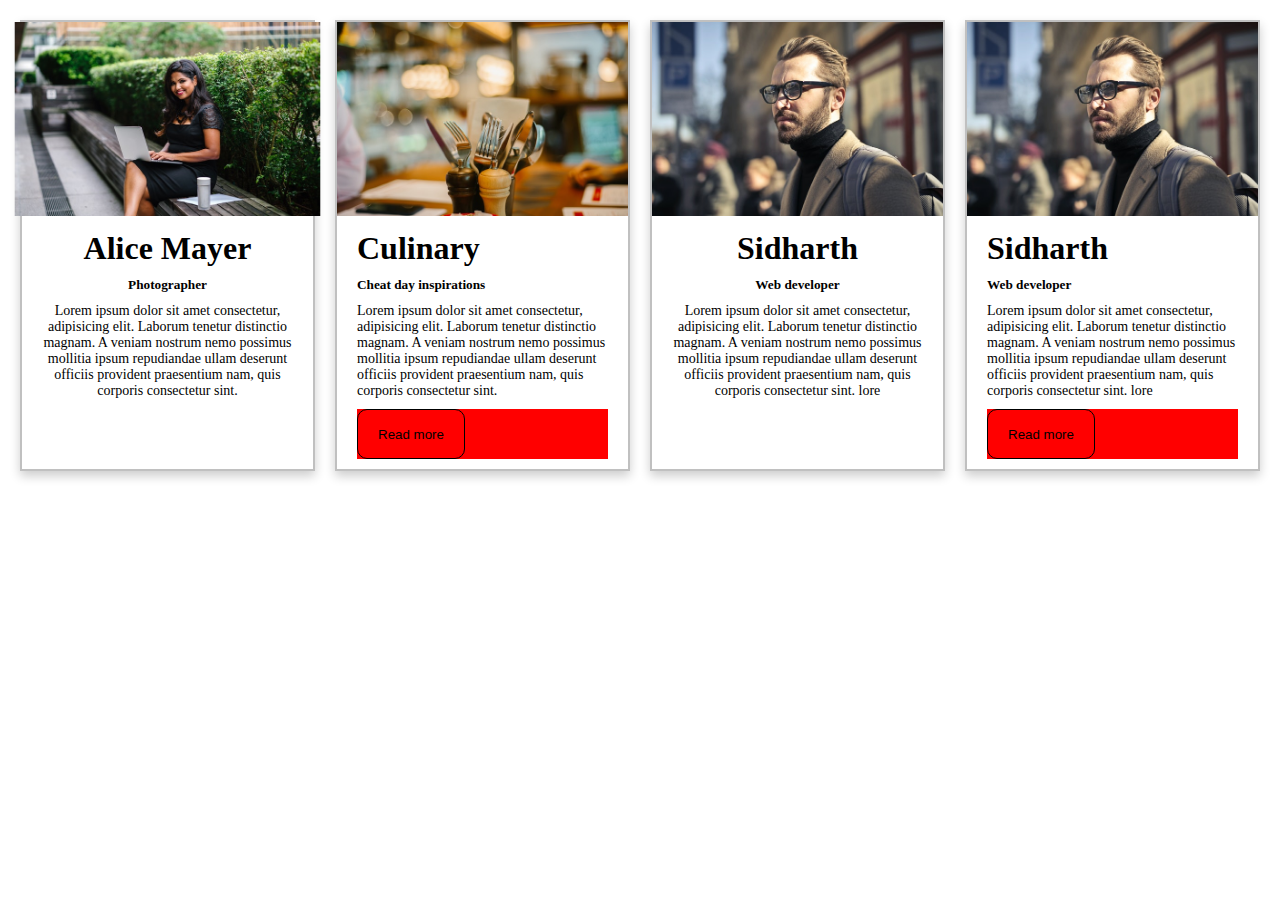
<file: index.html>
<!DOCTYPE html>
<html lang="en">
<head>
    <meta charset="UTF-8">
    <meta http-equiv="X-UA-Compatible" content="IE=edge">
    <meta name="viewport" content="width=device-width, initial-scale=1.0">
    <title>Document</title>
    <link rel="stylesheet" href="style.css">
    <link rel="stylesheet" href="https://cdnjs.cloudflare.com/ajax/libs/font-awesome/6.1.1/css/all.min.css" integrity="sha512-KfkfwYDsLkIlwQp6LFnl8zNdLGxu9YAA1QvwINks4PhcElQSvqcyVLLD9aMhXd13uQjoXtEKNosOWaZqXgel0g==" crossorigin="anonymous" referrerpolicy="no-referrer" />
</head>
<body>
    <section class="container">
        <div class="card">
            <div class="card-image">
                <img class="image-1" src="images/img7.jpg" alt="">
            </div>
            <div class="content">
                <div class="card-title">
                    <h1>Alice Mayer</h1>
                    <h5>Photographer</h5>
                </div>
                <div class="card-body">
                    <p>Lorem ipsum dolor sit amet consectetur, adipisicing elit. Laborum tenetur distinctio magnam. A veniam nostrum nemo possimus mollitia ipsum repudiandae ullam deserunt officiis provident praesentium nam, quis corporis consectetur sint.</p>
                </div>
                <div class="card-footer">
                    <div class="icon">
                        <i class="fa-brands fa-twitter fa-fw"></i>
                        <i class="fa-brands fa-instagram fa-fw"></i>
                        <i class="fa-brands fa-facebook-f fa-fw"></i>
                    </div>
                           
                </div>
            </div>
        </div>

        

        <!-- card 2 -->
        <div class="card">
            <div class="card-image">
                <img class="image-2" src="images/img8.jpg" alt="">
                <mark></mark>
            </div>

            <div class="content second">
                <div class="card-title">
                    <h1><i class="fa-solid fa-utensils"></i> Culinary</h1>
                    <h5>Cheat day inspirations</h5>
                </div>
                <div class="card-body">
                    <p>Lorem ipsum dolor sit amet consectetur, adipisicing elit. Laborum tenetur distinctio magnam. A veniam nostrum nemo possimus mollitia ipsum repudiandae ullam deserunt officiis provident praesentium nam, quis corporis consectetur sint.</p>
                </div>
                <div class="card-footer">
                    <button class="btn">Read more</button>
                </div>
            </div>
            
        </div>

    <!-- card 3 -->
        <div class="card">
            <div class="card-image">
                <img class="image-3" src="images/img6.jpg" alt="">
            </div>
            <div class="content">
                <div class="card-title">
                    <h1>Sidharth</h1>
                    <h5>Web developer</h5>
                </div>
                <div class="card-body">
                    <p>Lorem ipsum dolor sit amet consectetur, adipisicing elit. Laborum tenetur distinctio magnam. A veniam nostrum nemo possimus mollitia ipsum repudiandae ullam deserunt officiis provident praesentium nam, quis corporis consectetur sint. lore</p>
                </div>
                <div class="card-footer">
                    <div class="icon">
                        <i class="fa-brands fa-twitter fa-fw"></i>
                        <i class="fa-brands fa-instagram fa-fw"></i>
                        <i class="fa-brands fa-facebook-f fa-fw"></i>  
                    </div>
                           
                </div>
            </div>
        </div>

        <!-- card 4 -->

        <div class="card">
            <div class="card-image">
                <img class="image-4" src="images/img6.jpg" alt="">
            </div>
            <div class="content fourth">
                <div class="card-title">
                    <h1>Sidharth</h1>
                    <h5>Web developer</h5>
                </div>
                <div class="card-body">
                    <p>Lorem ipsum dolor sit amet consectetur, adipisicing elit. Laborum tenetur distinctio magnam. A veniam nostrum nemo possimus mollitia ipsum repudiandae ullam deserunt officiis provident praesentium nam, quis corporis consectetur sint. lore</p>
                </div>
                <div class="card-footer">
                    <button class="btn">Read more</button>                
                </div>
            </div>
        </div>
    </section>
    
</body>
</html>
</file>
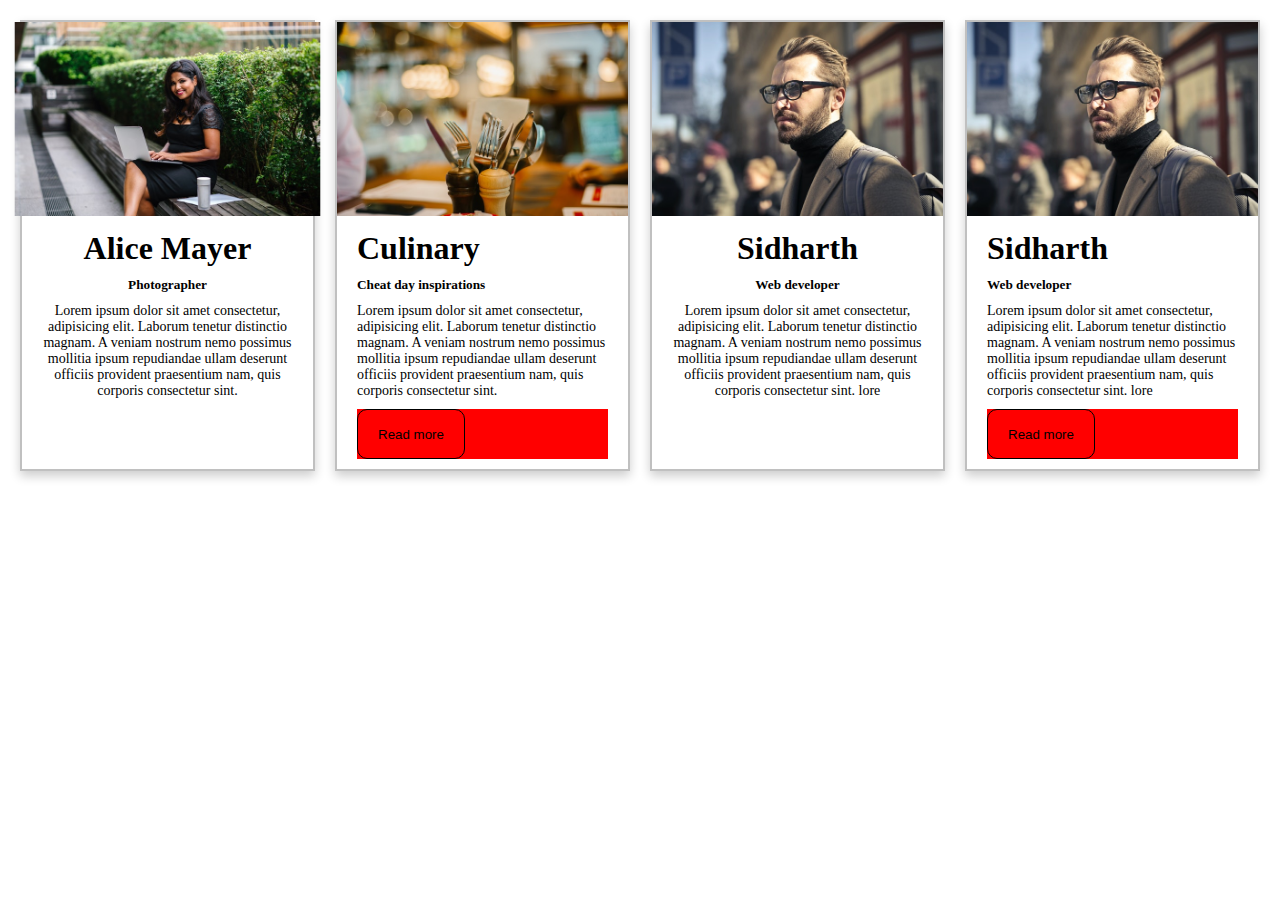
<file: index.html.html>
<!DOCTYPE html>
<html lang="en">
<head>
    <meta charset="UTF-8">
    <meta http-equiv="X-UA-Compatible" content="IE=edge">
    <meta name="viewport" content="width=device-width, initial-scale=1.0">
    <title>Document</title>
    <link rel="stylesheet" href="style.css">
    <link rel="stylesheet" href="https://cdnjs.cloudflare.com/ajax/libs/font-awesome/6.1.1/css/all.min.css" integrity="sha512-KfkfwYDsLkIlwQp6LFnl8zNdLGxu9YAA1QvwINks4PhcElQSvqcyVLLD9aMhXd13uQjoXtEKNosOWaZqXgel0g==" crossorigin="anonymous" referrerpolicy="no-referrer" />
</head>
<body>
    <section class="container">
        <div class="card">
            <div class="card-image">
                <img class="image-1" src="images/img7.jpg" alt="">
            </div>
            <div class="content">
                <div class="card-title">
                    <h1>Alice Mayer</h1>
                    <h5>Photographer</h5>
                </div>
                <div class="card-body">
                    <p>Lorem ipsum dolor sit amet consectetur, adipisicing elit. Laborum tenetur distinctio magnam. A veniam nostrum nemo possimus mollitia ipsum repudiandae ullam deserunt officiis provident praesentium nam, quis corporis consectetur sint.</p>
                </div>
                <div class="card-footer">
                    <div class="icon">
                        <i class="fa-brands fa-twitter fa-fw"></i>
                        <i class="fa-brands fa-instagram fa-fw"></i>
                        <i class="fa-brands fa-facebook-f fa-fw"></i>
                    </div>
                           
                </div>
            </div>
        </div>

        

        <!-- card 2 -->
        <div class="card">
            <div class="card-image">
                <img class="image-2" src="images/img8.jpg" alt="">
                <mark></mark>
            </div>

            <div class="content second">
                <div class="card-title">
                    <h1><i class="fa-solid fa-utensils"></i> Culinary</h1>
                    <h5>Cheat day inspirations</h5>
                </div>
                <div class="card-body">
                    <p>Lorem ipsum dolor sit amet consectetur, adipisicing elit. Laborum tenetur distinctio magnam. A veniam nostrum nemo possimus mollitia ipsum repudiandae ullam deserunt officiis provident praesentium nam, quis corporis consectetur sint.</p>
                </div>
                <div class="card-footer">
                    <button class="btn">Read more</button>
                </div>
            </div>
            
        </div>

    <!-- card 3 -->
        <div class="card">
            <div class="card-image">
                <img class="image-3" src="images/img6.jpg" alt="">
            </div>
            <div class="content">
                <div class="card-title">
                    <h1>Sidharth</h1>
                    <h5>Web developer</h5>
                </div>
                <div class="card-body">
                    <p>Lorem ipsum dolor sit amet consectetur, adipisicing elit. Laborum tenetur distinctio magnam. A veniam nostrum nemo possimus mollitia ipsum repudiandae ullam deserunt officiis provident praesentium nam, quis corporis consectetur sint. lore</p>
                </div>
                <div class="card-footer">
                    <div class="icon">
                        <i class="fa-brands fa-twitter fa-fw"></i>
                        <i class="fa-brands fa-instagram fa-fw"></i>
                        <i class="fa-brands fa-facebook-f fa-fw"></i>  
                    </div>
                           
                </div>
            </div>
        </div>

        <!-- card 4 -->

        <div class="card">
            <div class="card-image">
                <img class="image-4" src="images/img6.jpg" alt="">
            </div>
            <div class="content fourth">
                <div class="card-title">
                    <h1>Sidharth</h1>
                    <h5>Web developer</h5>
                </div>
                <div class="card-body">
                    <p>Lorem ipsum dolor sit amet consectetur, adipisicing elit. Laborum tenetur distinctio magnam. A veniam nostrum nemo possimus mollitia ipsum repudiandae ullam deserunt officiis provident praesentium nam, quis corporis consectetur sint. lore</p>
                </div>
                <div class="card-footer">
                    <button class="btn">Read more</button>                
                </div>
            </div>
        </div>
    </section>
    
</body>
</html>
</file>
<file: style.css>
*{
    margin: 0%;
    padding: 0%;
    box-sizing: border-box;
}


.container{
    padding: 20px;
    /* display: grid;
    grid-template-columns: 1fr 1fr 1fr;
    grid-gap: 40px; */
    display: flex;
    flex-wrap: wrap;
    gap: 20px;
}

.container >.card{
    flex: 1;
   border: 2px solid silver;
   box-shadow: 0px 5px 10px 0px rgba(0, 0, 0, 0.2);
}

.card > .card-image > .image-2,.image-3,.image-4{
    width: 100%;
    transition: all 0.8s;
    cursor: pointer;
    position: relative;
   
}
.card > .card-image > .image-1{
    width: 100%;
    transition: all 0.8s;
    cursor: pointer;
    position: relative;
    transform: scaleX(1.05);

}

.card > .content{
    margin: auto 20px;
    text-align: center;
}

.card-title > h1,h5{
    margin: 10px auto;
}
.card-body > p{
   font-size: 14px;
}

.second,.fourth{
    text-align: left !important;
}

.card-footer{
    margin: 10px auto;
    background-color: red;
   
}

.card-footer > .btn{
    padding: 0px 20px;
    border: 0.5px solid black;
    background: none;
    cursor: pointer;
    transition: 0.5s;
    position: relative;
    height: 50px;
    overflow: hidden;
    border-radius: 10px;
}


.card-footer > .icon > i{
    background-color: transparent;
    font-size: 30px;
    border-radius: 50px;
    width: 50px;
    height: 50px;
    line-height: 50px; 
    box-shadow: 0px 10px 10px 0px rgba(0, 0, 0, 0.2) ;
    cursor: pointer;
    transition: all 0.8s;
}
   


/* animations */

/* button animation */
.btn::before{
    content: "";
    position: absolute;
    top: 0%;
    left: 0%;
    width: 150%;
    height: 100%;
    background:linear-gradient(to right, #8e0e00, #1f1c18) ;
    z-index: -1;    
    transition: 0.8s;
    transform-origin: 0 0;
    transform: scaleX(0);
}
.btn:hover{
    color: white;
}

.btn:hover::before{
    transform: scaleX(1);
}


/* social media animations */

.card-footer > .icon > i:nth-child(1):hover{
    background-color: 	#1DA1F2;
    color: white;
    width: 100px;
}

.card-footer > .icon > i:nth-child(3):hover{
    background-color: #4267B2;
    color: white;
    width: 100px;
 }

    
.card-footer > .icon > i:nth-child(2):hover{
    background:linear-gradient(45deg, #f09433 0%,#e6683c 25%,#dc2743 50%,#cc2366 75%,#bc1888 100%);
    color: white;
    width: 100px;
}


/* image animations */

.card > .card-image > .image-1:hover{
    transform: scaleX(1.05) translateY(-10px);
    transition: all 0.8s;
    
}


.card > .card-image > .image-2:hover{
    transform: scale(0.95);
    border-radius: 10px;
}

.card > .card-image > .image-3:hover{
    transform: translateX(20px);
}

.card > .card-image > .image-4:hover{
    transform: scale(1.1);
    border-radius: 10px;
}



/* media queries */

@media only screen and (max-width:768px) {
    .container{
        flex-direction: column;
    }
}

@media (min-width:768px) and (max-width:1024px) {
    .container{ 
        display: grid;
        grid-template-columns: 1fr 1fr;
        height: auto;
    }
    }
</file>
